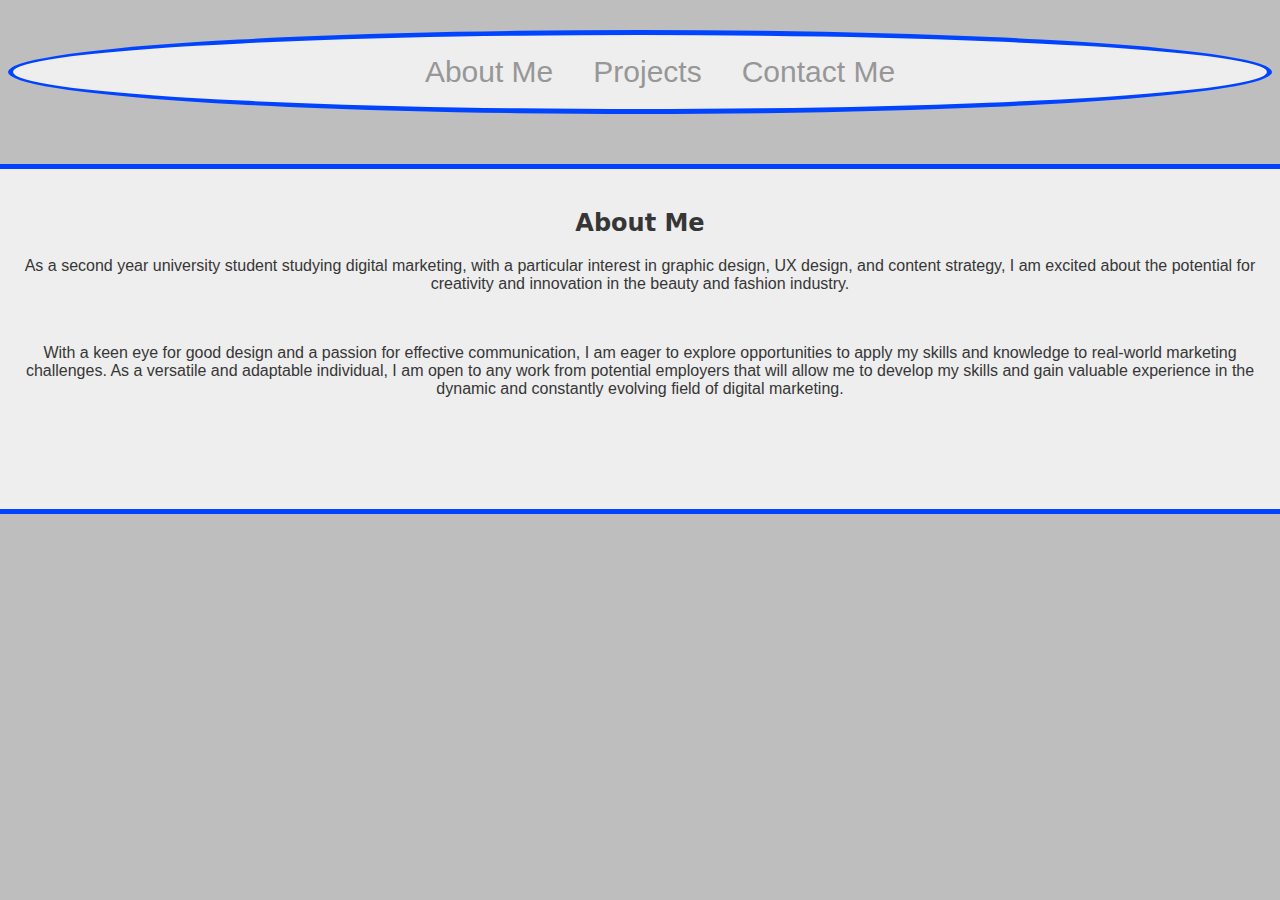
<file: About-Me.html>
<!DOCTYPE html>
<html lang="en">
  <head>
    <meta charset="UTF-8" />
    <meta name="viewport" content="width=device-width, initial-scale=1.0" />
    <meta http-equiv="X-UA-Compatible" content="ie=edge" />
    <title>My Portfolio</title>
    <link rel="stylesheet" href="style.css" />
  </head>
<body>
  <div>
    <ul class="nav-bar">
      <li class="navbar-item"><a href="About-Me.html">About Me</a></li>
      <li class="navbar-item"><a href="Portfolio.html">Projects</a></li>
      <li class="navbar-item"><a href="contact.html">Contact Me</a></li>
    </ul>
  </div>
<div class="box">
  <h2>About Me</h2>
<p>
  As a second year university student studying digital marketing, 
  with a particular interest in graphic design, UX design, 
  and content strategy, I am excited about the potential for 
  creativity and innovation in the beauty and fashion industry. 
</p>
<br>
<p>
  With a keen eye for good design and a passion for effective 
    communication, I am eager to explore opportunities to apply 
  my skills and knowledge to real-world marketing challenges. 
    As a versatile and adaptable individual, I am open to any work 
  from potential employers that will allow me to develop my skills 
   and gain valuable experience in the dynamic and constantly evolving 
  field of digital marketing.
</p>
</div>
</body>
</html>
</file>
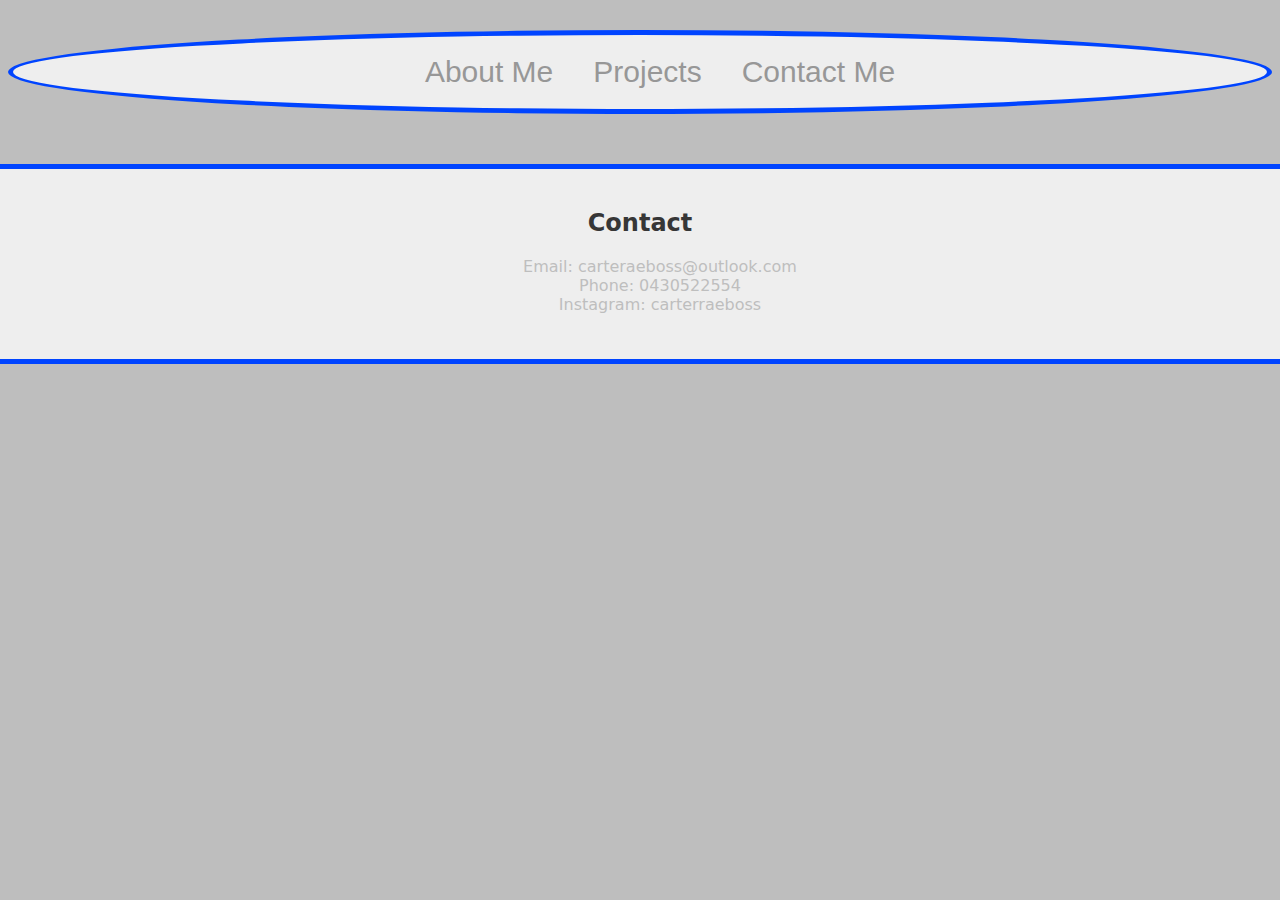
<file: contact.html>
<!DOCTYPE html>
<html lang="en">
  <head>
    <meta charset="UTF-8" />
    <meta name="viewport" content="width=device-width, initial-scale=1.0" />
    <meta http-equiv="X-UA-Compatible" content="ie=edge" />
    <title>My Portfolio</title>
    <link rel="stylesheet" href="style.css" />
  </head>
  <body>
    <div>
      <ul class="nav-bar">
        <li class="navbar-item"><a href="About-Me.html">About Me</a></li>
        <li class="navbar-item"><a href="Portfolio.html">Projects</a></li>
        <li class="navbar-item"><a href="contact.html">Contact Me</a></li>
      </ul>
    </div>
    <div class="contact">
      <h2>Contact</h2>
      <ul>
        <li>Email: carteraeboss@outlook.com</li>
        <li>Phone: 0430522554</li>
        <li>Instagram: carterraeboss</li>
      </ul>
      </div>
  </body>
  </html>
</file>
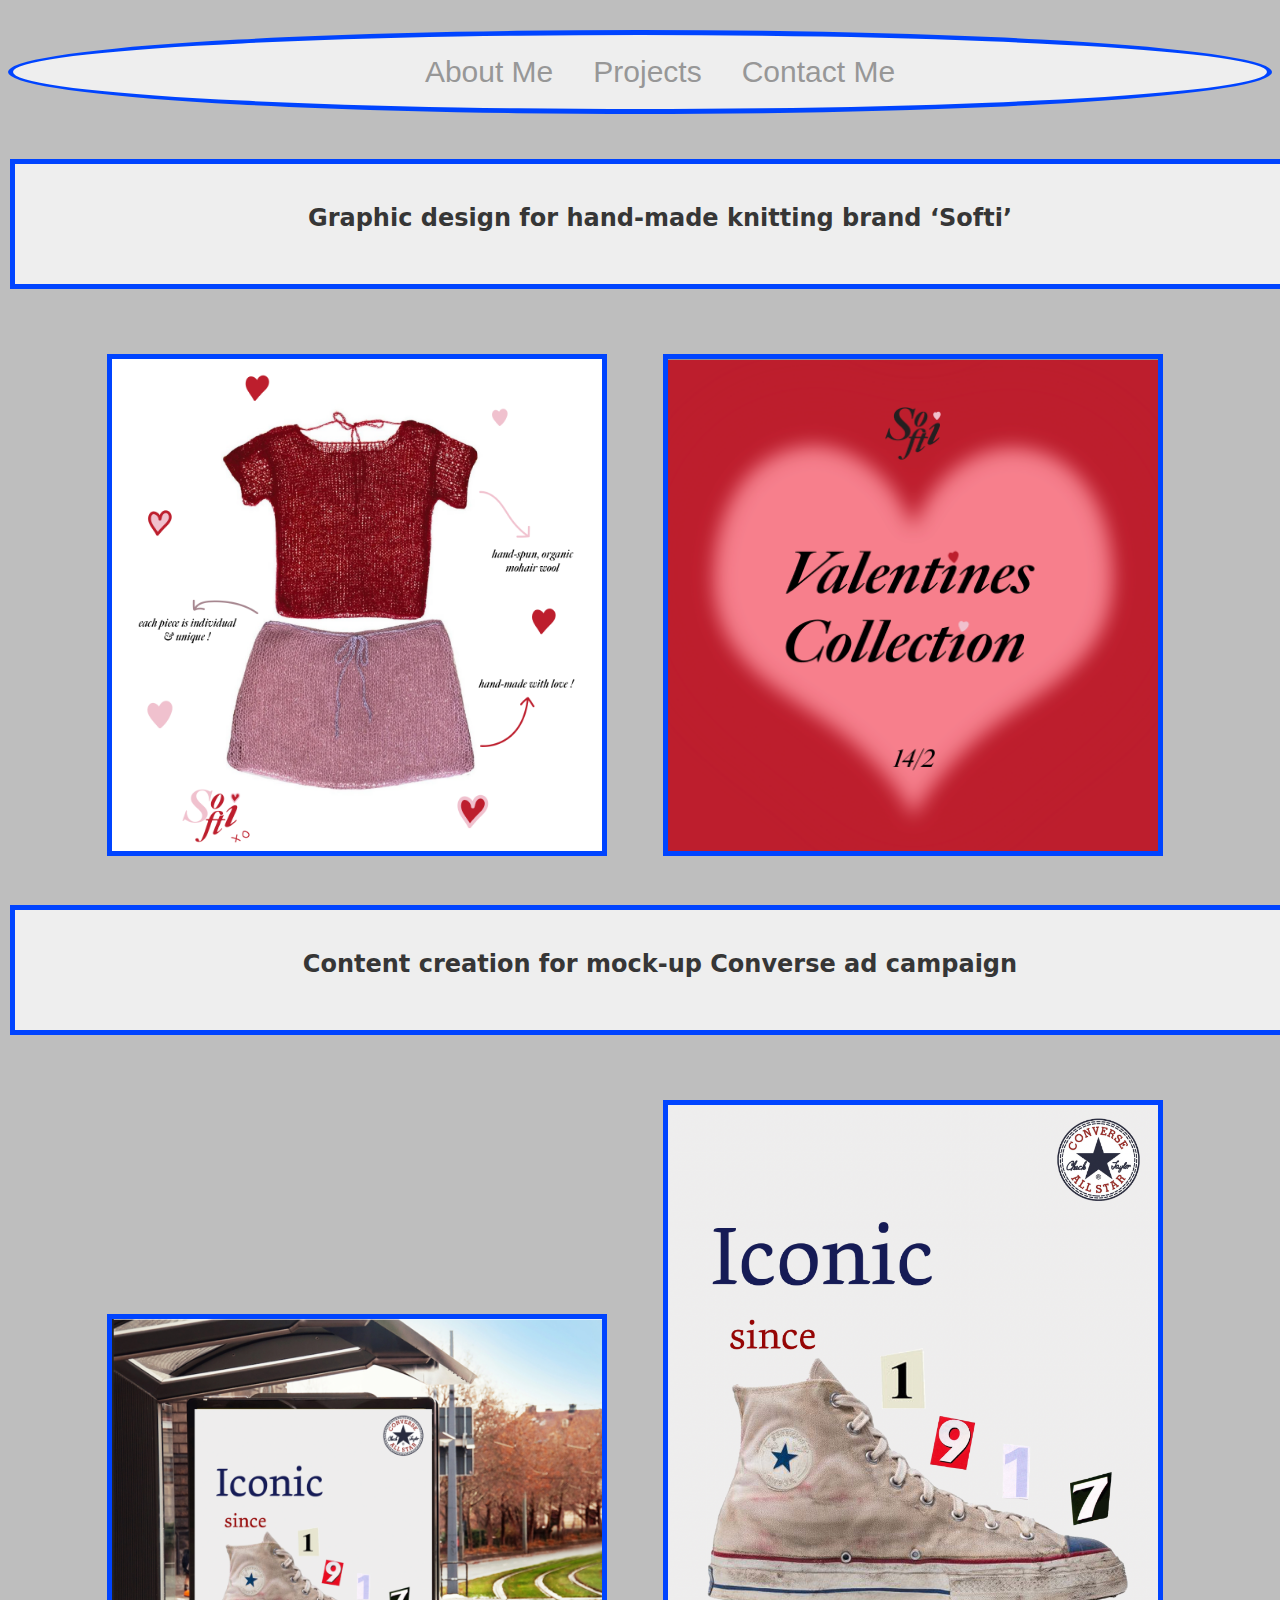
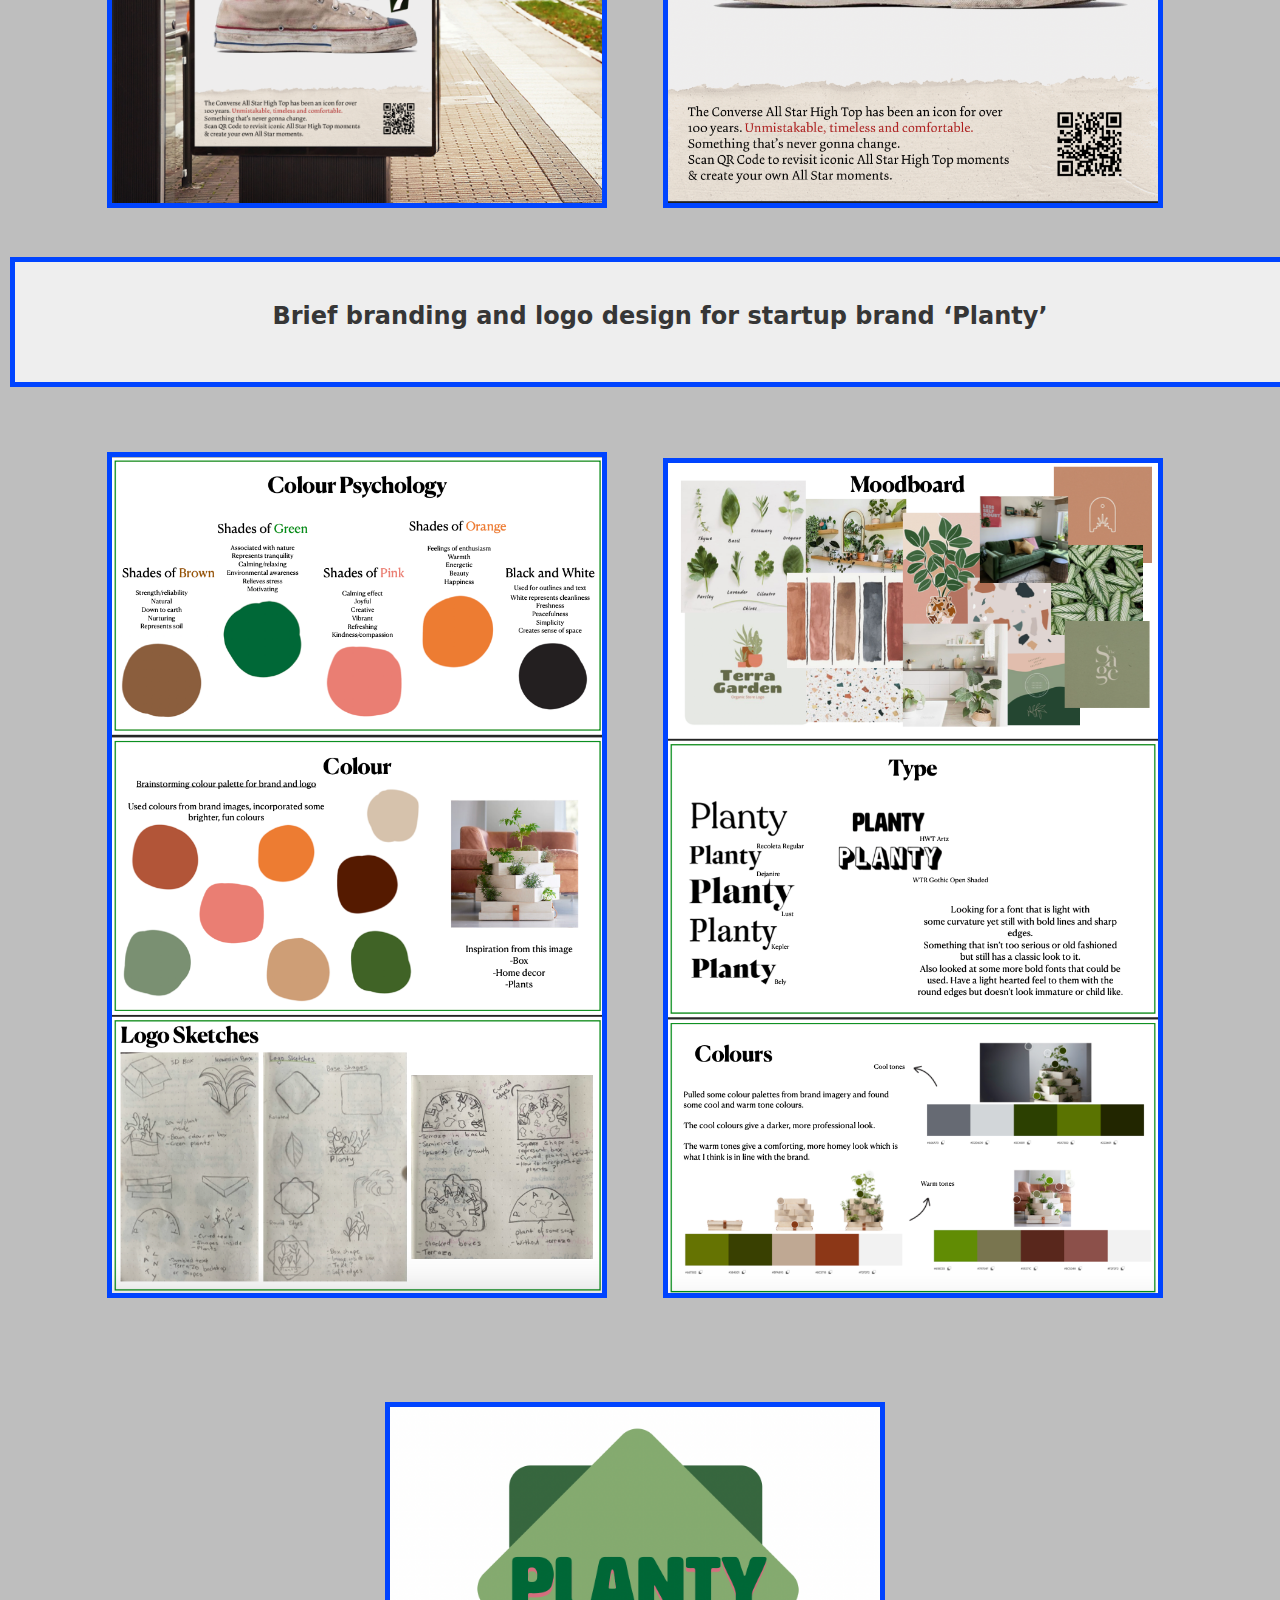
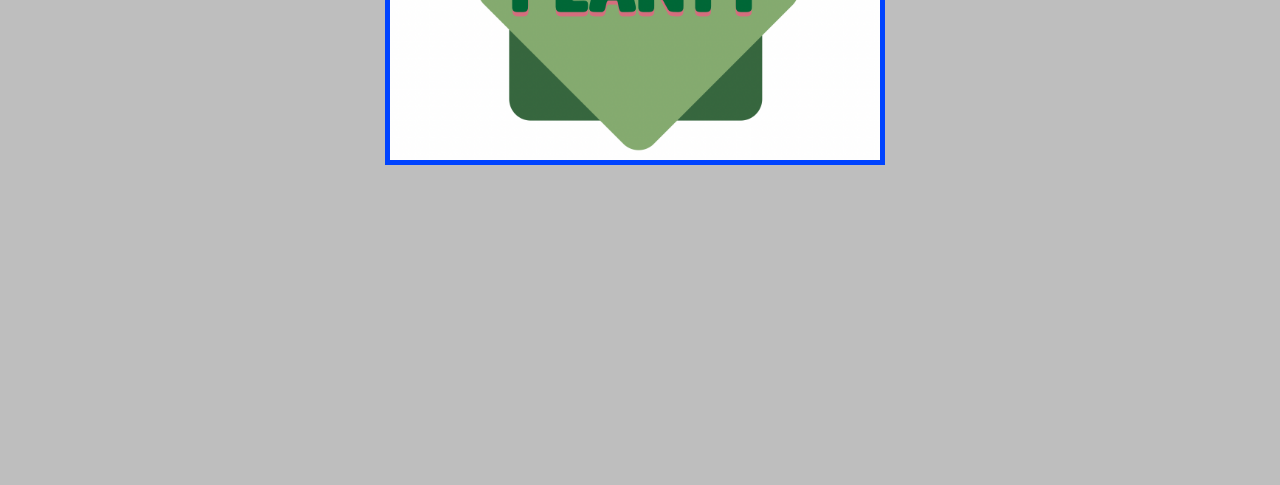
<file: Portfolio.html>
<!DOCTYPE html>
<html lang="en">
  <head>
    <meta charset="UTF-8" />
    <meta name="viewport" content="width=device-width, initial-scale=1.0" />
    <meta http-equiv="X-UA-Compatible" content="ie=edge" />
    <title>My Portfolio</title>
    <link rel="stylesheet" href="style.css" />
  </head>
  <body>
    <div>
      <ul class="nav-bar">
        <li class="navbar-item">
          <a href="About-Me.html">
            About Me
          </a>
        </li>
        <li class="navbar-item">
          <a href="Portfolio.html">
            Projects
          </a>
        </li>
        <li class="navbar-item">
          <a href="contact.html">
            Contact Me
          </a>
        </li>
      </ul>
    </div>
    <section id="projects">
        <ul>
          <li class="portfolio-item">
            <h2>Graphic design for hand-made knitting brand ‘Softi’ </h2>
          </li>
       <div>
        <img src="img/Softi.png" alt="Final Design" class="softi">
        <img src="img/valentines.png" alt="valentines collection logo">
       </div>
          <li class="portfolio-item">
            <h2>Content creation for mock-up Converse ad campaign</h2>
          </li>
          <div>
            <img src="img/converse-1.png" alt="mockup converse">
            <img src="img/converse-2.png" alt="converse revised">
           </div>
          <li class="portfolio-item">
            <h2>Brief branding and logo design for startup brand ‘Planty’</h2>
          </li>
          <div>
            <img src="img/plant-1.png" alt="Sketches and Colours for Planty Logo">
            <img src="img/planty-2.png" alt="Fonts and Moodboard for Planty">
          </div>
          <div>
            <img src="img/planty-logo.png" alt="Planty Logo">
          </div>
          </ul>
        </ul>
      </section>
  </body>
</html>
</file>
<file: style.css>
* {
    box-sizing:border-box;
   }
@import url("normalize.css");


.nav-bar {
    display: flex;
    flex-direction: row;
    align-items: center;
    justify-content: center;
    color: #979797;
    font-family: helvetica, sans-serif;
    font-size: 30px;
    margin-bottom: 300px;
    background: #eeeeee;
    border: 5px solid #0044ff;
    border-radius: 100%; 
}

.nav-bar:hover {
    border: 5px solid rgb(34, 34, 34);
}

.navbar-item {
    margin: 20px;
    list-style-type: none;
}

.navbar-item a {
    text-decoration: none;
    color: #979797;
}

.navbar-item a:hover {
    color: #0044ff;
}

body {
    font-family: system-ui, -apple-system, BlinkMacSystemFont, 'Segoe UI', Roboto, Oxygen, Ubuntu, Cantarell, 'Open Sans', 'Helvetica Neue', sans-serif;
    background: #bebebe;
    text-align: center;
}
 
.main-heading {
    color: black;
    padding: 50px;
    display: flex;
    justify-content: center;
    font-size: 100px;
}

.bread-crumb {
    display: flex;
    align-items: center;
    justify-content: space-around;
    text-decoration: none;
}

.breadcrum-item a {
    text-decoration: none;
    color: yellow;
    font-family: helvetica, sans-serif;
    font-size: 70px;
    margin-bottom: 100px;
}

.main-page {
    color: yellow;
    font-family: helvetica, sans-serif;
    font-size: 100px;
    padding: 30px;
    margin-bottom: 100px;
    background: #d5d5d8;
    border: 5px solid #0044ff;
    border-radius: 100%;
    list-style-type:  none;
    transition: background 1s ease;  
}

.main-page:hover {
    color: yellow;
    font-family: helvetica, sans-serif;
    font-size: 100px;
    margin-bottom: 100px;
    background: #0044ff;
    border: 5px solid #1e1e1e;
    border-radius: 100%;
    list-style-type: none;
}

.page-wrapper{
    display: flex;
    align-items: center;
    justify-content: center;
    height: 100vh;
}

.mainpage-item a {
    text-decoration: none;
    color: #979797;
    transition: color 1s ease; /* add transition effect for color */
  }
  
  .hidden {
    display: none;
    opacity: 0;
    transition: opacity 1s ease; /* add transition effect for opacity */
  }
  
  .mainpage-item:hover .hidden {
    display: block;
    opacity: 1; /* change opacity to 1 to reveal element */
  }
  
  .mainpage-item:hover .initial {
    display: none;
    opacity: 0; /* change opacity to 0 to hide element */
  }

  .box {
    background-color: #eeeeee;
    color: #bebebe;
    border: 5px solid #0044ff;
    padding: 20px;
    width: 1300px;
    height: 350px;
    text-align: center;
    position: relative;
    top: -250px;
    left: 50%;
    transform: translateX(-50%);
    z-index: 999; /* make sure the box is on top of other content */
  }

  .portfolio-item {
    background-color: #eeeeee;
    color: #bebebe;
    border: 5px solid #0044ff;
    padding: 20px;
    width: 1300px;
    height: 130px;
    text-align: center;
    position: relative; 
    top: -255px;
    left: 50%;
    transform: translateX(-50%);
    z-index: 999; /* make sure the box is on top of other content */
    margin-bottom: 10px;
  }
  
  .contact {
    background-color: #eeeeee;
    color: #bebebe;
    border: 5px solid #0044ff;
    padding: 20px;
    width: 1300px;
    height: 200px;
    text-align: center;
    position: relative;
    top: -250px;
    left: 50%;
    transform: translateX(-50%);
    z-index: 999; /* make sure the box is on top of other content */
  }

  ul {
    list-style-type: none;
  }

  img {
    margin-top: -200px;
    width: 500px;
    margin-bottom: 300px;
    margin-right: 50px;
    border: 5px solid #0044ff;
  }

  p {
    color: #363636;
    font-family: Helvetica, sans-serif
  }

  h2 {
    color: #363636;
  }
</file>
